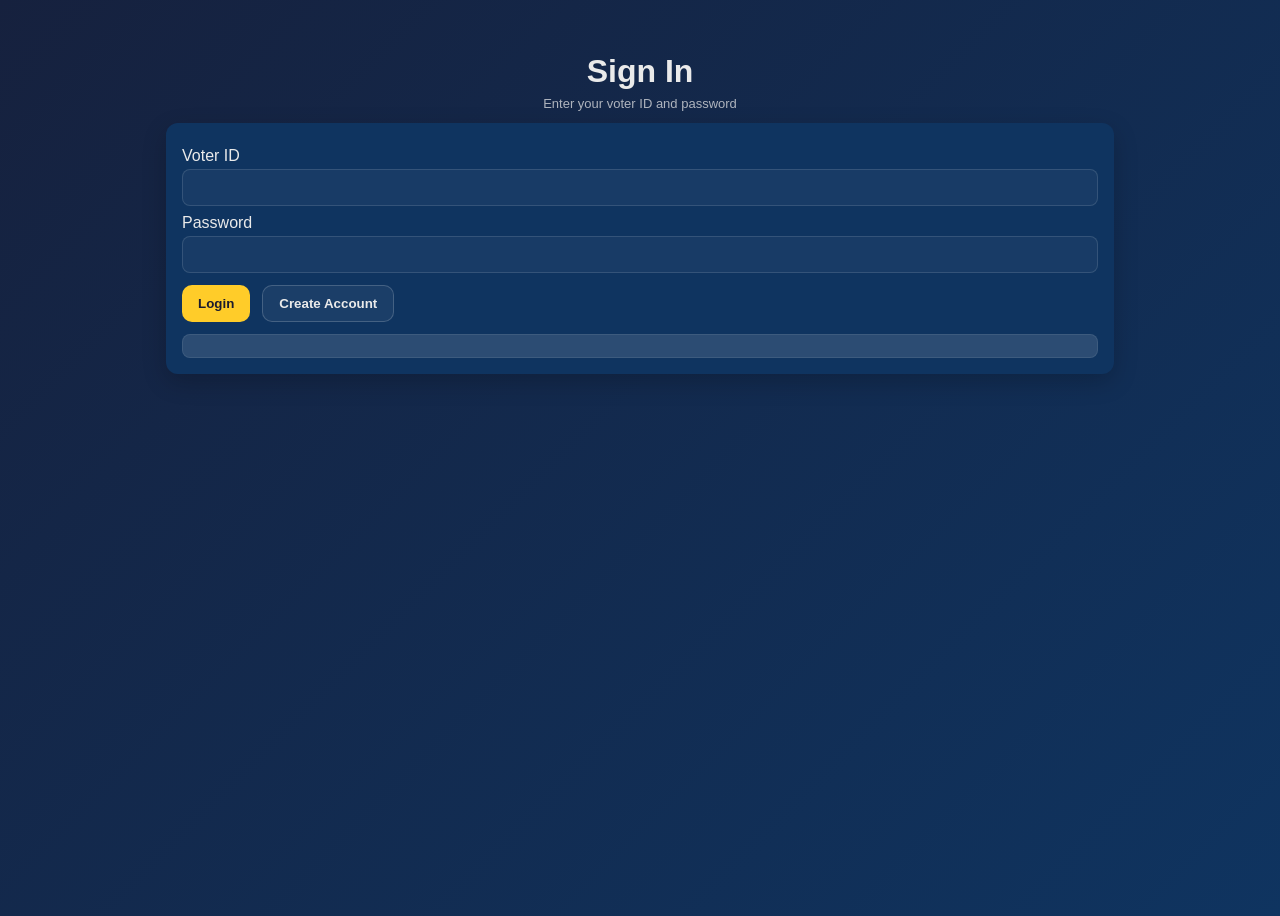
<file: frontend/index.html>
<!DOCTYPE html>
<html lang="en">
  <head>
    <meta charset="UTF-8" />
    <meta name="viewport" content="width=device-width, initial-scale=1.0" />
    <title>Blockchain Voting - Dashboard</title>
    <link rel="stylesheet" href="styles.css" />
  </head>
  <body>
    <div class="container">
      <h1 style="margin-bottom: 16px;">Blockchain Voting</h1>

      <div class="panel">
        <div style="display:grid; grid-template-columns: 1fr auto; gap: 12px; align-items:center;">
          <div>
            <div><strong>User:</strong> <span id="userLabel">-</span></div>
          </div>
          <div style="text-align:right;">
            <button class="danger" id="logoutBtn" type="button">Logout</button>
          </div>
        </div>
        <div class="message" id="message" style="margin-top:12px;"></div>
      </div>

      <div class="grid-2">
        <div class="panel">
          <h2 style="margin-top:0;">Cast Vote</h2>
          <div class="subtleText">Click a candidate to vote.</div>
          <div id="candidatesGrid" class="candidatesGrid" aria-live="polite">
            Loading candidates...
          </div>
        </div>

        <div class="panel">
          <h2 style="margin-top:0;">Results</h2>
          <div id="resultsBox" class="resultsBox">Loading...</div>
        </div>
      </div>

      <div class="panel">
        <h2 style="margin-top:0;">Blockchain</h2>
        <div style="display:flex; gap:12px; flex-wrap:wrap; align-items:center;">
          <button id="refreshBtn" type="button">Refresh</button>
          <button id="validateBtn" type="button">Validate Chain</button>
          <span id="validateLabel" class="statusBadge statusBadge--loading"></span>
        </div>
        <pre id="chainBox">Loading...</pre>
      </div>
    </div>

    <script src="auth.js"></script>
    <script src="app.js"></script>
  </body>
</html>
</file>
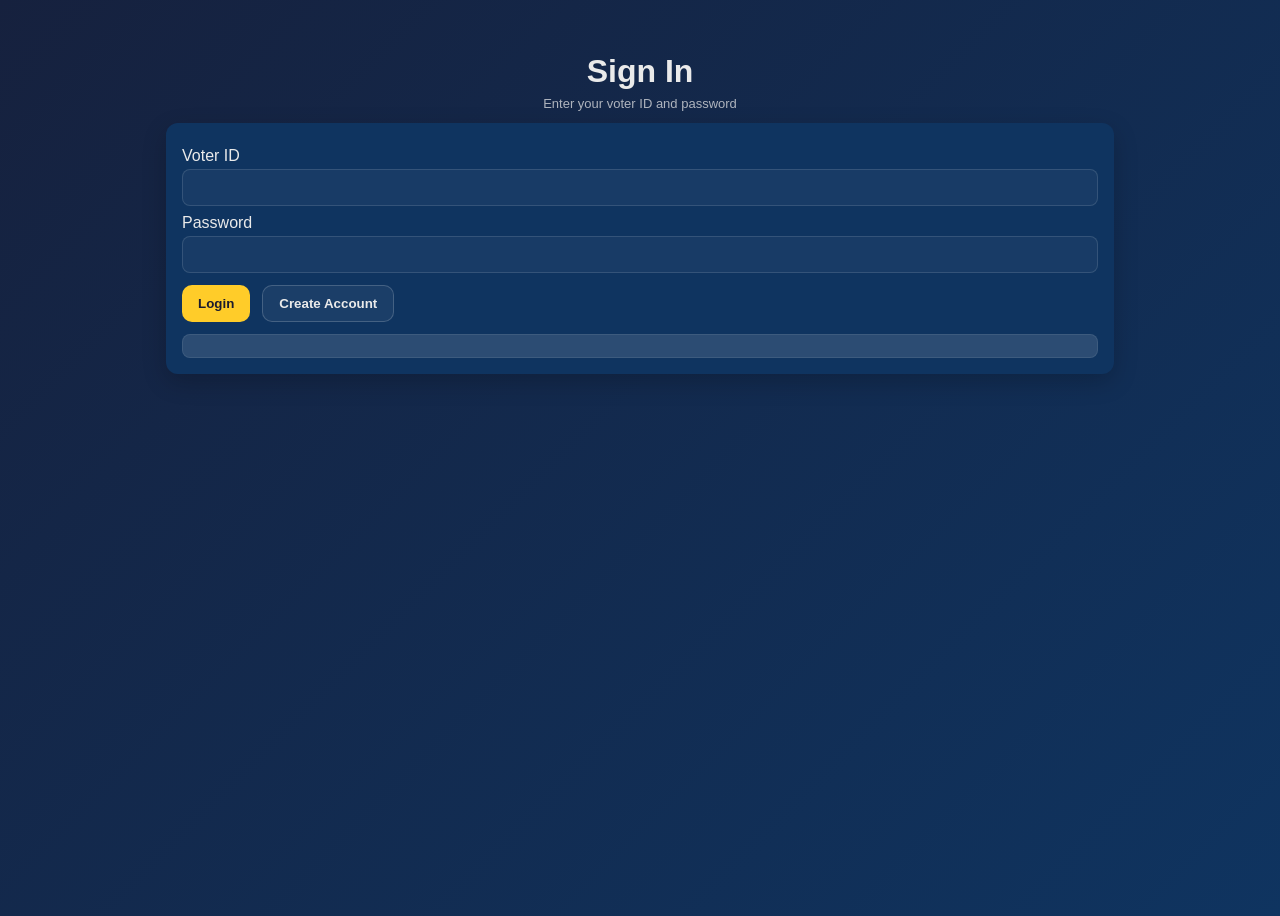
<file: frontend/login.html>
<!DOCTYPE html>
<html lang="en">
  <head>
    <meta charset="UTF-8" />
    <meta name="viewport" content="width=device-width, initial-scale=1.0" />
    <title>Login - Blockchain Voting</title>
    <link rel="stylesheet" href="styles.css" />
  </head>
  <body>
    <div class="container">
      <h1>Sign In</h1>
      <div
        class="subtleText"
        style="text-align:center;margin-top:-6px;margin-bottom:12px;"
      >
        Enter your voter ID and password
      </div>

      <div class="panel">
        <label for="voterId">Voter ID</label>
        <input id="voterId" inputmode="numeric" autocomplete="username" />

        <label for="password">Password</label>
        <input
          id="password"
          type="password"
          autocomplete="current-password"
        />

        <div style="display:flex; gap:12px; flex-wrap:wrap;">
          <button id="loginBtn" type="button">Login</button>
          <button id="goSignupBtn" type="button" class="secondaryBtn">
            Create Account
          </button>
        </div>

        <div class="message" id="message"></div>
      </div>
    </div>

    <script src="auth.js"></script>
    <script>
      const voterIdEl = document.getElementById("voterId");
      const passwordEl = document.getElementById("password");
      const messageEl = document.getElementById("message");
      const loginBtn = document.getElementById("loginBtn");
      const goSignupBtn = document.getElementById("goSignupBtn");

      function setMessage(text, kind) {
        messageEl.textContent = text || "";
        messageEl.classList.remove("error", "success");
        if (kind === "error") messageEl.classList.add("error");
        if (kind === "success") messageEl.classList.add("success");
      }

      goSignupBtn.addEventListener("click", () => {
        window.location.href = "signup.html";
      });

      loginBtn.addEventListener("click", async () => {
        setMessage("", null);
        loginBtn.disabled = true;
        loginBtn.textContent = "Signing in...";

        const res = await window.AUTH.signIn(
          voterIdEl.value.trim(),
          passwordEl.value
        );
        if (!res.ok) {
          setMessage(res.message, "error");
          loginBtn.disabled = false;
          loginBtn.textContent = "Login";
          return;
        }

        setMessage("Signed in!", "success");
        window.location.href = "index.html";
      });

      voterIdEl.addEventListener("input", () => setMessage("", null));
      passwordEl.addEventListener("input", () => setMessage("", null));

      // If already signed in
      try {
        if (window.AUTH.getCurrentUser()) window.location.href = "index.html";
      } catch {
        // ignore
      }
    </script>
  </body>
</html>
</file>
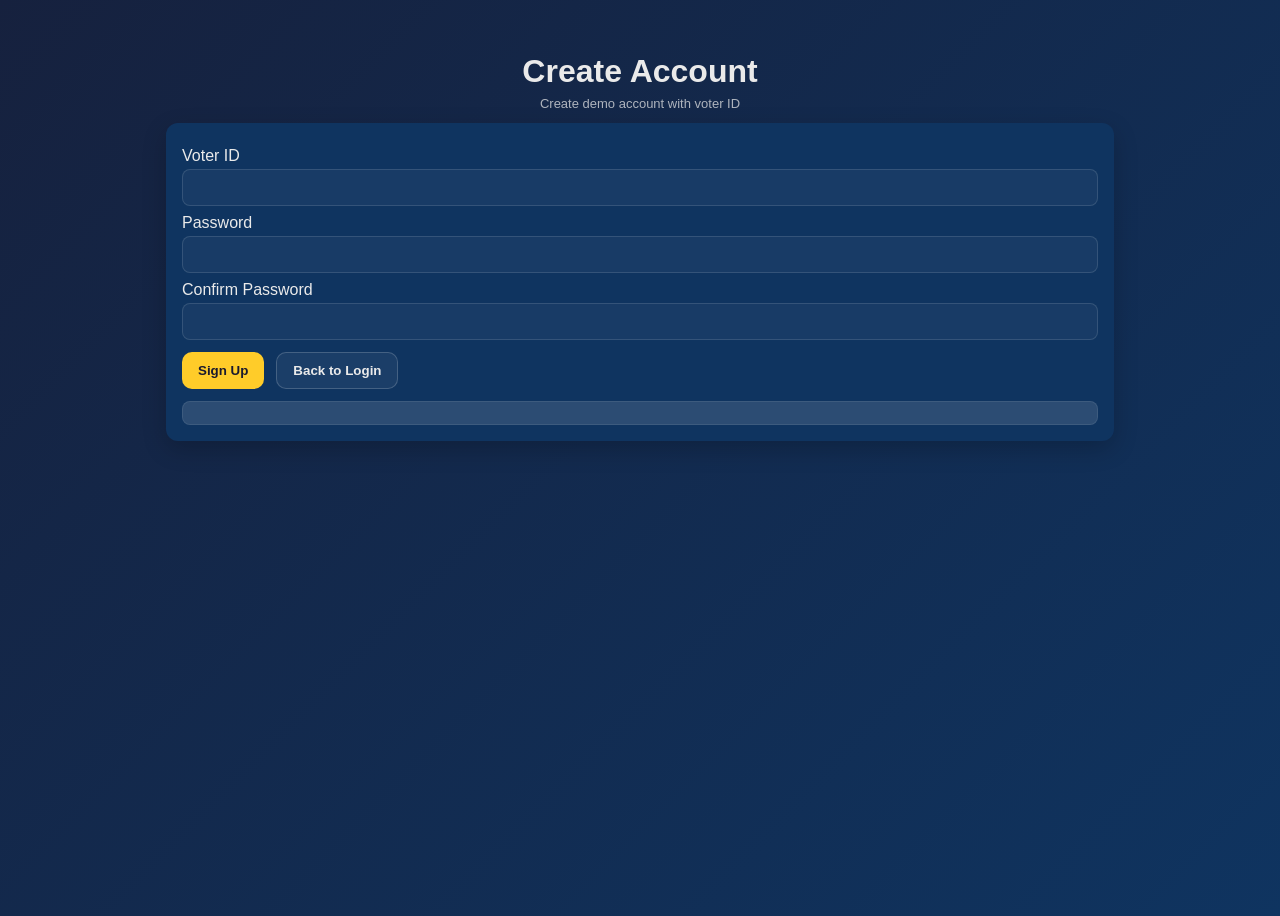
<file: frontend/signup.html>
<!DOCTYPE html>
<html lang="en">
  <head>
    <meta charset="UTF-8" />
    <meta name="viewport" content="width=device-width, initial-scale=1.0" />
    <title>Sign Up - Blockchain Voting</title>
    <link rel="stylesheet" href="styles.css" />
  </head>
  <body>
    <div class="container">
      <h1>Create Account</h1>
      <div
        class="subtleText"
        style="text-align:center;margin-top:-6px;margin-bottom:12px;"
      >
        Create demo account with voter ID
      </div>

      <div class="panel">
        <label for="voterId">Voter ID</label>
        <input id="voterId" inputmode="numeric" autocomplete="username" />

        <label for="password">Password</label>
        <input
          id="password"
          type="password"
          autocomplete="new-password"
        />

        <label for="confirmPassword">Confirm Password</label>
        <input
          id="confirmPassword"
          type="password"
          autocomplete="new-password"
        />

        <div style="display:flex; gap:12px; flex-wrap:wrap;">
          <button id="signupBtn" type="button">Sign Up</button>
          <button id="goLoginBtn" type="button" class="secondaryBtn">
            Back to Login
          </button>
        </div>

        <div class="message" id="message"></div>
      </div>
    </div>

    <script src="auth.js"></script>
    <script>
      const voterIdEl = document.getElementById("voterId");
      const passwordEl = document.getElementById("password");
      const confirmPasswordEl = document.getElementById("confirmPassword");
      const messageEl = document.getElementById("message");
      const signupBtn = document.getElementById("signupBtn");
      const goLoginBtn = document.getElementById("goLoginBtn");

      function setMessage(text, kind) {
        messageEl.textContent = text || "";
        messageEl.classList.remove("error", "success");
        if (kind === "error") messageEl.classList.add("error");
        if (kind === "success") messageEl.classList.add("success");
      }

      goLoginBtn.addEventListener("click", () => {
        window.location.href = "login.html";
      });

      signupBtn.addEventListener("click", async () => {
        setMessage("", null);
        signupBtn.disabled = true;
        signupBtn.textContent = "Creating...";

        const voterId = voterIdEl.value.trim();
        const password = passwordEl.value;
        const confirmPassword = confirmPasswordEl.value;

        if (password !== confirmPassword) {
          setMessage("Passwords do not match", "error");
          signupBtn.disabled = false;
          signupBtn.textContent = "Sign Up";
          return;
        }

        if (!voterId) {
          setMessage("Voter ID required", "error");
          signupBtn.disabled = false;
          signupBtn.textContent = "Sign Up";
          return;
        }

        const res = await window.AUTH.signUp(voterId, password);
        if (!res.ok) {
          setMessage(res.message, "error");
          signupBtn.disabled = false;
          signupBtn.textContent = "Sign Up";
          return;
        }

        setMessage("Account created. Now sign in.", "success");
        signupBtn.disabled = false;
        signupBtn.textContent = "Sign Up";
        window.location.href = "login.html";
      });

      voterIdEl.addEventListener("input", () => setMessage("", null));
      passwordEl.addEventListener("input", () => setMessage("", null));
      confirmPasswordEl.addEventListener("input", () => setMessage("", null));
    </script>
  </body>
</html>
</file>
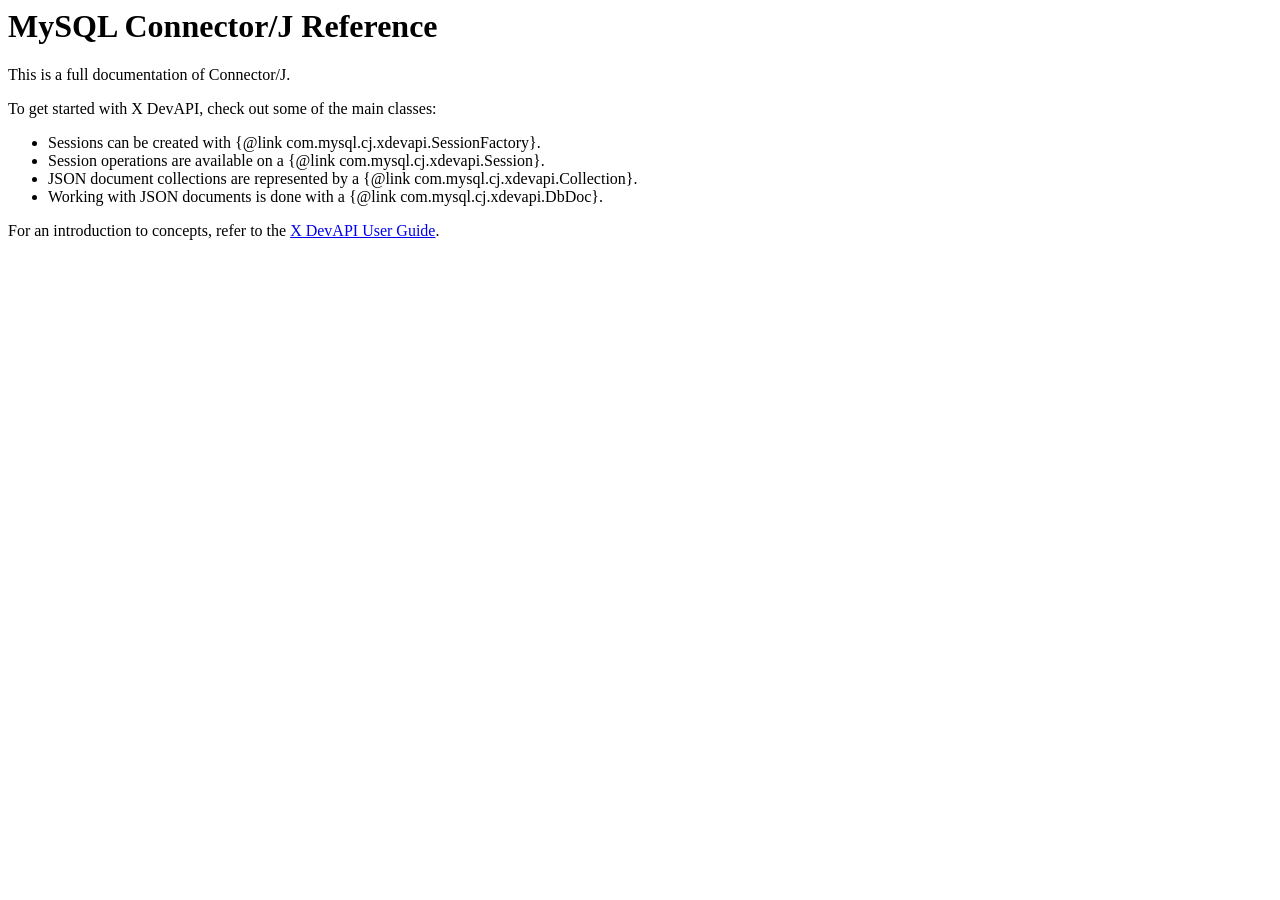
<file: lib/mysql-connector-j-9.7.0/src/main/doc/connector-j-overview.html>
<body>
  <h1>MySQL Connector/J Reference</h1>

  <p>This is a full documentation of Connector/J.</p>

  <p>To get started with X DevAPI, check out some of the main classes:</p>

  <ul>
    <li>Sessions can be created with {@link com.mysql.cj.xdevapi.SessionFactory}.</li>
    <li>Session operations are available on a {@link com.mysql.cj.xdevapi.Session}.</li>
    <li>JSON document collections are represented by a {@link com.mysql.cj.xdevapi.Collection}.</li>
    <li>Working with JSON documents is done with a {@link com.mysql.cj.xdevapi.DbDoc}.</li>
  </ul>

  <p>For an introduction to concepts, refer to the <a href="http://dev.mysql.com/doc/x-devapi-userguide/en/index.html" target="_blank">X DevAPI User
      Guide</a>.</p>
</body>
</file>
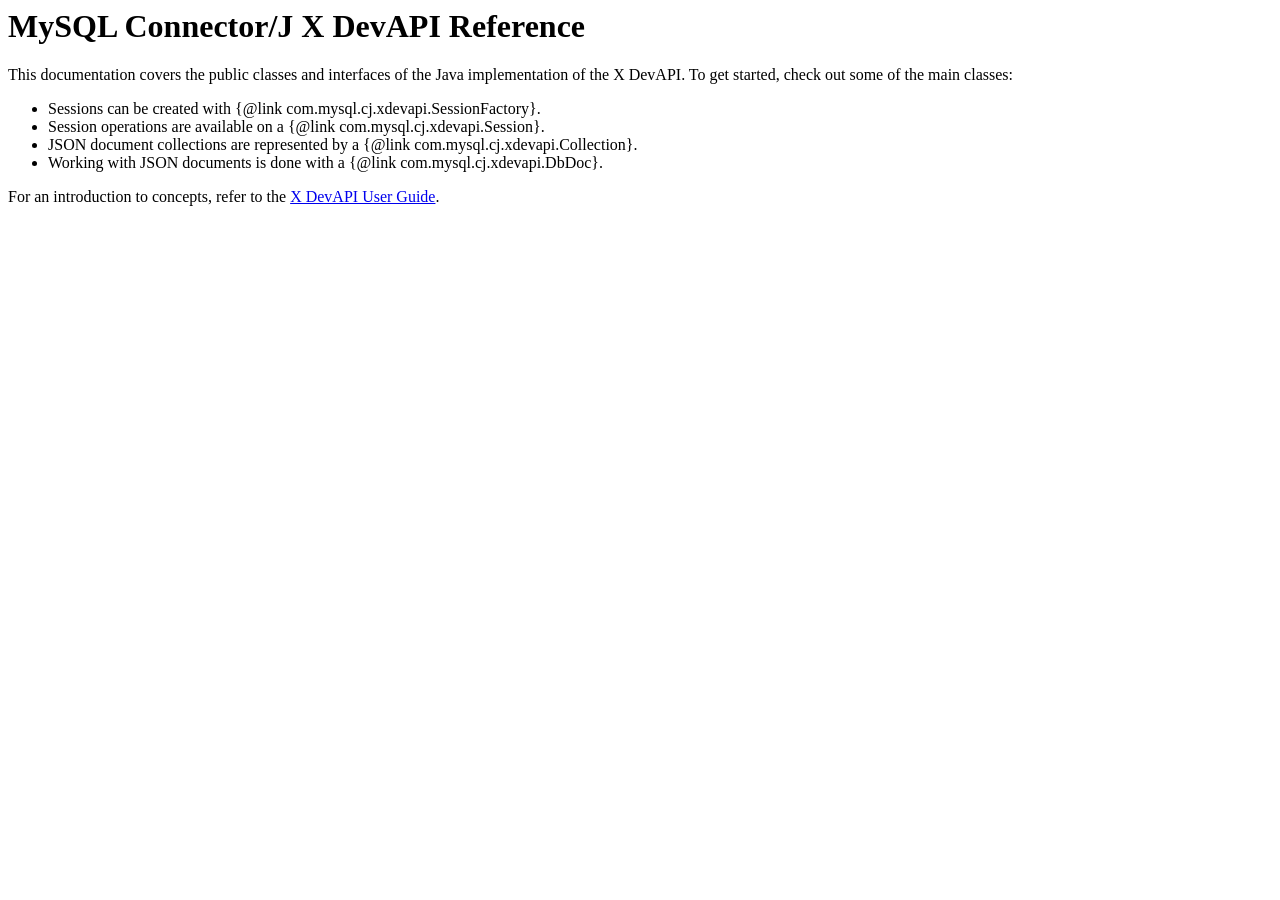
<file: lib/mysql-connector-j-9.7.0/src/main/doc/mysqlx-overview.html>
<body>
  <h1>MySQL Connector/J X DevAPI Reference</h1>

  <p>This documentation covers the public classes and interfaces of the Java implementation of the X DevAPI. To get started, check out some of the main
      classes:</p>

  <ul>
    <li>Sessions can be created with {@link com.mysql.cj.xdevapi.SessionFactory}.</li>
    <li>Session operations are available on a {@link com.mysql.cj.xdevapi.Session}.</li>
    <li>JSON document collections are represented by a {@link com.mysql.cj.xdevapi.Collection}.</li>
    <li>Working with JSON documents is done with a {@link com.mysql.cj.xdevapi.DbDoc}.</li>
  </ul>

  <p>For an introduction to concepts, refer to the <a href="http://dev.mysql.com/doc/x-devapi-userguide/en/index.html" target="_blank">X DevAPI User
      Guide</a>.</p>
</body>
</file>
<file: frontend/styles.css>
:root {
  --bg: #1a1a2e;
  --card: #0f3460;
  --text: #eaeaea;
  --accent: #ffcc29;
  --danger: #f65656;
}

* {
  box-sizing: border-box;
}

body {
  margin: 0;
  min-height: 100vh;
  font-family: "Segoe UI", Tahoma, Geneva, Verdana, sans-serif;
  background: linear-gradient(135deg, #16213e, #0f3460);
  color: var(--text);
}

.container {
  margin: 16px auto;
  max-width: 980px;
  padding: 16px;
}

h1 {
  margin-bottom: 12px;
  text-align: center;
}

.panel {
  background: var(--card);
  border-radius: 12px;
  padding: 16px;
  box-shadow: 0 8px 24px rgba(0, 0, 0, 0.2);
  margin-bottom: 16px;
}

.grid-2 {
  display: grid;
  grid-template-columns: 1fr 1fr;
  gap: 16px;
}

.subtleText {
  color: rgba(234, 234, 234, 0.72);
  font-size: 13px;
  margin-top: 4px;
}

label {
  display: block;
  margin-top: 8px;
}

input, select {
  width: 100%;
  padding: 10px;
  margin-top: 4px;
  border-radius: 8px;
  border: 1px solid rgba(255, 255, 255, 0.12);
  outline: none;
  background: rgba(255, 255, 255, 0.04);
  color: var(--text);
}

input::placeholder {
  color: rgba(234, 234, 234, 0.5);
}

input:focus, select:focus {
  box-shadow: 0 0 0 3px rgba(255, 204, 41, 0.22);
}

button {
  margin-top: 12px;
  cursor: pointer;
  border: none;
  border-radius: 10px;
  background: var(--accent);
  color: #1a1a2e;
  font-weight: 900;
  padding: 10px 16px;
  transition: transform 0.12s ease, opacity 0.12s ease;
}

button:hover {
  opacity: 0.93;
  transform: translateY(-1px);
}

button.danger {
  background: var(--danger);
  color: white;
}

.secondaryBtn {
  background: rgba(255,255,255,0.05) !important;
  color: var(--text) !important;
  border: 1px solid rgba(255,255,255,0.18) !important;
}

.message {
  margin-top: 12px;
  padding: 10px;
  border-radius: 8px;
  min-height: 24px;
  background: rgba(255,255,255,0.12);
  border: 1px solid rgba(255,255,255,0.08);
}

.message.error {
  background: rgba(248, 113, 113, 0.14);
  border: 1px solid rgba(248, 113, 113, 0.30);
}

.message.success {
  background: rgba(52, 211, 153, 0.12);
  border: 1px solid rgba(52, 211, 153, 0.25);
}

.candidateBtn {
  background: rgba(255,255,255,0.04);
  color: var(--text);
  border: 1px solid rgba(255,255,255,0.12);
  border-radius: 14px;
  padding: 14px 16px;
  min-width: 160px;
  margin-top: 0;
  box-shadow: 0 10px 30px rgba(0,0,0,0.14);
  transition: transform 0.12s ease, opacity 0.12s ease, box-shadow 0.12s ease, background 0.12s ease, border-color 0.12s ease;
}

.candidateBtn:hover {
  transform: translateY(-2px);
  opacity: 0.98;
  box-shadow: 0 16px 44px rgba(0,0,0,0.22);
  background: rgba(255,255,255,0.06);
}

.candidateBtn:disabled {
  opacity: 0.6;
  cursor: not-allowed;
  transform: none;
}

.candidateBtn--selected {
  border-color: rgba(255, 204, 41, 0.8);
  background: rgba(255, 204, 41, 0.07);
  box-shadow: 0 18px 54px rgba(255, 204, 41, 0.12), 0 16px 44px rgba(0,0,0,0.22);
}

.candidateName {
  font-weight: 900;
  font-size: 18px;
  margin-bottom: 6px;
}

.candidateVotes {
  font-size: 13px;
  opacity: 0.85;
}

.candidatesGrid {
  display: grid;
  grid-template-columns: repeat(auto-fit, minmax(160px, 1fr));
  gap: 12px;
  margin-top: 12px;
}

.resultsBox {
  background: rgba(0,0,0,0.18);
  border: 1px solid rgba(255,255,255,0.10);
  border-radius: 12px;
  padding: 12px;
  min-height: 120px;
  white-space: pre-line;
  font-family: ui-monospace, SFMono-Regular, Menlo, Monaco, Consolas, "Liberation Mono", "Courier New", monospace;
  overflow: auto;
}

.statusBadge {
  display: inline-block;
  padding: 6px 12px;
  border-radius: 999px;
  font-weight: 900;
  font-size: 12px;
  letter-spacing: 0.2px;
  border: 1px solid rgba(255,255,255,0.14);
  background: rgba(255,255,255,0.06);
}

.statusBadge--loading { color: var(--text); }

.statusBadge--valid {
  color: #d1fae5;
  border-color: rgba(52, 211, 153, 0.55);
  background: rgba(52, 211, 153, 0.12);
}

.statusBadge--invalid {
  color: #fee2e2;
  border-color: rgba(248, 113, 113, 0.55);
  background: rgba(248, 113, 113, 0.12);
}

pre {
  background: rgba(0,0,0,0.4);
  color: var(--text);
  border-radius: 10px;
  padding: 12px;
  min-height: 220px;
  overflow-x: auto;
  white-space: pre-wrap;
  word-break: break-word;
}

#chainBox {
  max-height: 320px;
  overflow: auto;
  font-size: 12px;
}

@media (max-width: 860px) {
  .grid-2 {
    grid-template-columns: 1fr;
  }
}
</file>
